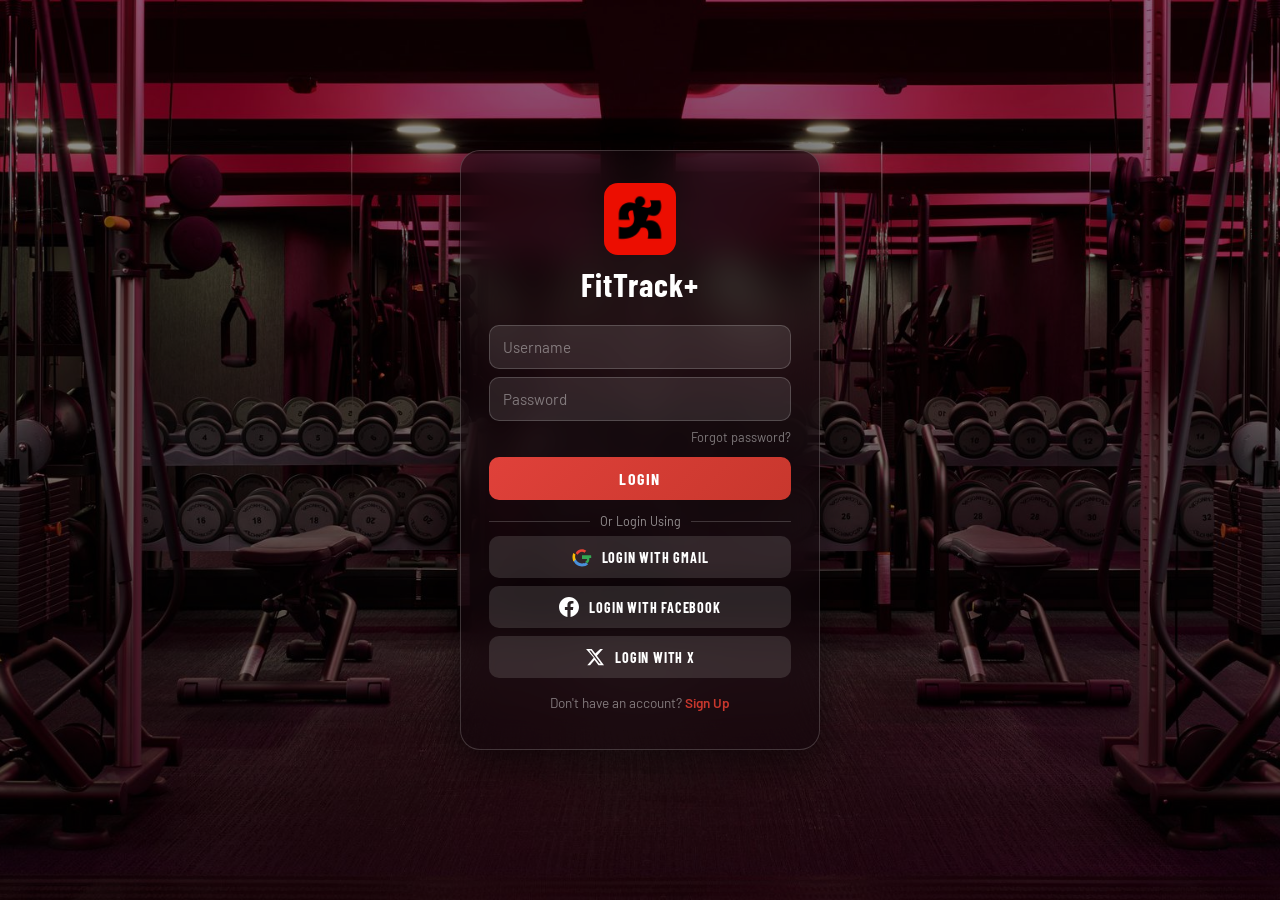
<file: index.html>
<!DOCTYPE html>
<html lang="en">
<head>
  <meta charset="UTF-8">
  <title>FitTrack+ Prototype</title>
  <link rel="stylesheet" href="style.css">
</head>
<body>

  <!-- Login Screen -->
  <div id="login-screen" class="screen">
    <img src="FitLogo.jpg" alt="FitLogo" class="logo">
    <h1>FitTrack+</h1>

    <div class="input-group">
      <input type="text" id="username" placeholder=" ">
      <label for="username">Username</label>
    </div>
    <div class="input-group">
      <input type="password" id="password" placeholder=" ">
      <label for="password">Password</label>
    </div>
    <a href="#" class="forgot-link">Forgot password?</a>

    <button onclick="login()">LOGIN</button>

    <div class="divider"><span>Or Login Using</span></div>

    <div class="social-login">
      <button class="gmail-btn" title="Login with Gmail">
        <svg width="20" height="20" viewBox="0 0 48 48" xmlns="http://www.w3.org/2000/svg">
          <path fill="#EA4335" d="M24 5.457c4.07 0 7.48 1.404 10.26 3.707l-4.4 4.4C28.13 12.02 26.18 11.2 24 11.2c-4.76 0-8.8 3.2-10.24 7.52l-5.1-3.97C11.54 8.71 17.34 5.457 24 5.457z"/>
          <path fill="#34A853" d="M46.145 24.52c0-1.56-.14-3.06-.4-4.52H24v8.56h12.44c-.54 2.88-2.18 5.32-4.64 6.96l5.1 3.96c2.98-2.74 4.7-6.78 4.7-11.46-.01-.5-.01-.99-.01-1.5h4.545z"/>
          <path fill="#4A90D9" d="M24 46.543c5.94 0 10.92-1.96 14.56-5.34l-5.1-3.96c-1.96 1.32-4.46 2.1-9.46 2.1-7.26 0-13.42-4.9-15.62-11.5l-5.14 3.97C6.32 41.16 14.54 46.543 24 46.543z"/>
          <path fill="#FBBC05" d="M8.38 28.843c-.56-1.66-.88-3.44-.88-5.28s.32-3.62.88-5.28l-5.14-3.97A22.83 22.83 0 0 0 1.14 24c0 3.7.88 7.2 2.1 10.69l5.14-3.847z"/>
        </svg>
        Login with Gmail
      </button>
      <button class="fb-btn" title="Login with Facebook">
        <svg width="20" height="20" viewBox="0 0 24 24" xmlns="http://www.w3.org/2000/svg">
          <path fill="#ffffff" d="M24 12.073C24 5.405 18.627 0 12 0S0 5.405 0 12.073C0 18.1 4.388 23.094 10.125 24v-8.437H7.078v-3.49h3.047V9.41c0-3.025 1.792-4.697 4.533-4.697 1.312 0 2.686.236 2.686.236v2.971h-1.513c-1.491 0-1.956.93-1.956 1.885v2.269h3.328l-.532 3.49h-2.796V24C19.612 23.094 24 18.1 24 12.073z"/>
        </svg>
        Login with Facebook
      </button>
      <button class="twitter-btn" title="Login with X">
        <svg width="20" height="20" viewBox="0 0 24 24" xmlns="http://www.w3.org/2000/svg">
          <path fill="#ffffff" d="M18.244 2.25h3.308l-7.227 8.26 8.502 11.24H16.17l-4.714-6.231-5.401 6.231H2.747l7.73-8.835L1.254 2.25H8.08l4.253 5.622zm-1.161 17.52h1.833L7.084 4.126H5.117z"/>
        </svg>
        Login with X
      </button>
    </div>

    <p class="signup-cta">Don't have an account? <a href="#" onclick="showSignup()">Sign Up</a></p>
  </div>

  <!-- Sign Up Screen -->
  <div id="signup-screen" class="screen hidden">
    <img src="FitLogo.jpg" alt="FitLogo" class="logo">
    <h1>FitTrack+</h1>

    <div class="input-group">
      <input type="text" id="fullname" placeholder=" ">
      <label for="fullname">Full Name</label>
    </div>
    <div class="input-group">
      <input type="text" id="signup-username" placeholder=" ">
      <label for="signup-username">Username</label>
    </div>
    <div class="input-group">
      <input type="email" id="signup-email" placeholder=" ">
      <label for="signup-email">Email Address</label>
    </div>
    <div class="input-group">
      <input type="text" id="signup-mobile" placeholder=" ">
      <label for="signup-mobile">Mobile Number</label>
    </div>
    <div class="input-group">
      <input type="password" id="signup-password" placeholder=" ">
      <label for="signup-password">Password</label>
    </div>
    <div class="input-group">
      <input type="password" id="signup-confirm" placeholder=" ">
      <label for="signup-confirm">Confirm Password</label>
    </div>

    <button onclick="signup()">SIGN UP</button>
    <p class="signup-cta">Already have an account? <a href="#" onclick="showLogin()">Log In</a></p>
  </div>

  <!-- Dashboard -->
  <div id="dashboard" class="screen hidden">
    <h2>Dashboard</h2>
    <div class="card">Calories: <span id="calories">0</span> kcal</div>
    <div class="card">Workout: <span id="workout">None</span></div>
    <div class="card">Water Intake: <span id="water">0</span> L</div>
    <div class="card">Progress: <span id="progress">0%</span></div>

    <button onclick="showWorkout()">Log Workout</button>
    <button onclick="showMeal()">Log Meal</button>
    <button onclick="showWater()">Add Water</button>
  </div>

  <!-- Workout Logging -->
  <div id="workout-screen" class="screen hidden">
    <h2>Workout Logging</h2>
    <div class="input-group">
      <input type="text" id="workoutInput" placeholder=" ">
      <label for="workoutInput">e.g. 5km Run</label>
    </div>
    <button onclick="saveWorkout()">Save Workout</button>
    <button class="btn-ghost" onclick="backToDashboard()">Back</button>
  </div>

  <!-- Meal Logging -->
  <div id="meal-screen" class="screen hidden">
    <h2>Meal Tracking</h2>
    <div class="input-group">
      <input type="number" id="calorieInput" placeholder=" ">
      <label for="calorieInput">Calories (kcal)</label>
    </div>
    <button onclick="saveMeal()">Save Meal</button>
    <button class="btn-ghost" onclick="backToDashboard()">Back</button>
  </div>

  <!-- Water Tracking -->
  <div id="water-screen" class="screen hidden">
    <h2>Water Intake</h2>
    <div class="input-group">
      <input type="number" id="waterInput" placeholder=" ">
      <label for="waterInput">Liters (e.g. 0.5)</label>
    </div>
    <button onclick="saveWater()">Save</button>
    <button class="btn-ghost" onclick="backToDashboard()">Back</button>
  </div>

  <script src="script.js"></script>
</body>
</html>
</file>
<file: style.css>
@import url('https://fonts.googleapis.com/css2?family=Barlow:wght@400;500;600;700&family=Barlow+Condensed:wght@600;700&display=swap');

:root {
  --color-accent:        #C8372D;
  --color-accent-hover:  #a82c24;
  --color-gmail:         #EA4335;
  --color-gmail-hover:   #c93327;
  --color-facebook:      #1877F2;
  --color-facebook-hover:#1260c4;
  --color-twitter:       #1D9BF0;
  --color-twitter-hover: #1482cc;
  --color-white:         #ffffff;
  --color-black:         #0d0d0d;
  --color-text-main:     #1a1a1a;
  --color-text-muted:    rgba(255,255,255,0.55);
  --color-border:        rgba(255,255,255,0.18);
  --card-bg:             rgba(15, 5, 10, 0.55);
  --input-bg:            rgba(255,255,255,0.10);
  --input-bg-focus:      rgba(255,255,255,0.18);
}

*, *::before, *::after { box-sizing: border-box; }

body {
  font-family: 'Barlow', sans-serif;
  margin: 0; padding: 0;
  text-align: center;
  min-height: 100vh;
  display: flex;
  justify-content: center;
  align-items: center;
  /* ✅ dark overlay sa ibabaw ng background */
  background: url('BGLogin.jpg') no-repeat center center fixed;
  background-size: cover;
  padding: 20px;
}

/* ✅ dark overlay para mas readable ang text */
body::before {
  content: '';
  position: fixed;
  inset: 0;
  background: rgba(0, 0, 0, 0.45);
  z-index: 0;
}

.screen {
  position: relative;
  z-index: 1;
  background: var(--card-bg);
  backdrop-filter: blur(18px);
  -webkit-backdrop-filter: blur(18px);
  border: 0.5px solid var(--color-border);
  padding: 32px 28px 24px;
  border-radius: 20px;
  width: 100%;
  max-width: 360px;
  box-shadow: 0 8px 40px rgba(0,0,0,0.6);
}

.hidden { display: none; }

.logo {
  width: 72px;
  height: auto;
  margin: 0 auto 10px;
  display: block;
  border-radius: 14px;
}

h1 {
  font-family: 'Barlow Condensed', sans-serif;
  font-size: 2rem;
  font-weight: 700;
  letter-spacing: 1px;
  color: var(--color-white);
  margin: 0 0 22px;
}

h2 {
  font-family: 'Barlow Condensed', sans-serif;
  font-size: 1.6rem;
  font-weight: 700;
  color: var(--color-white);
  margin: 0 0 20px;
  letter-spacing: 0.5px;
}

input {
  display: block;
  margin: 8px auto;
  padding: 11px 14px;
  width: 100%;
  border: 0.5px solid var(--color-border);
  border-radius: 10px;
  background: var(--input-bg);
  color: var(--color-white);
  font-family: 'Barlow', sans-serif;
  font-size: 0.95rem;
  outline: none;
  transition: background 0.2s, border-color 0.2s;
}

input::placeholder { color: rgba(255,255,255,0.4); }
input:focus {
  background: var(--input-bg-focus);
  border-color: rgba(200, 55, 45, 0.6);
}

.forgot-link {
  display: block;
  text-align: right;
  margin: 2px 0 12px;
  color: rgba(255,255,255,0.45);
  font-size: 0.8rem;
  text-decoration: none;
  transition: color 0.2s;
}
.forgot-link:hover { color: rgba(255,255,255,0.75); }

/* ✅ LOGIN button — gradient + glow on hover */
button {
  display: block;
  margin: 10px auto;
  padding: 12px 20px;
  width: 100%;
  background: linear-gradient(135deg, #e0413a, #C8372D);
  color: var(--color-white);
  border: none;
  border-radius: 10px;
  cursor: pointer;
  font-family: 'Barlow Condensed', sans-serif;
  font-size: 1rem;
  font-weight: 700;
  letter-spacing: 1.5px;
  text-transform: uppercase;
  transition: background 0.2s, transform 0.15s, box-shadow 0.2s;
}

/* ✅ scale-up + glow hover */
button:hover {
  background: linear-gradient(135deg, #e85550, #a82c24);
  transform: scale(1.02);
  box-shadow: 0 4px 20px rgba(200, 55, 45, 0.45);
}
button:active { transform: scale(0.98); }

.divider {
  display: flex;
  align-items: center;
  gap: 10px;
  margin: 14px 0 8px;
}
.divider::before,
.divider::after {
  content: '';
  flex: 1;
  height: 0.5px;
  background: var(--color-border);
}
.divider span {
  color: var(--color-text-muted);
  font-size: 0.78rem;
  white-space: nowrap;
}

.social-login {
  display: flex;
  flex-direction: column;
  gap: 8px;
  margin-top: 4px;
}

.social-login button {
  margin: 0 auto;
  display: flex;
  align-items: center;
  justify-content: center;
  gap: 10px;
  font-size: 0.88rem;
  letter-spacing: 0.8px;
  padding: 10px 20px;
  border-radius: 10px;
  border: 0.5px solid transparent;
  /* ✅ reset gradient ng social buttons */
  background: rgba(255,255,255,0.12);
  box-shadow: none;
}

/* ✅ social buttons — uniform white transparent, scale on hover */
.social-login button:hover {
  background: rgba(255,255,255,0.2);
  transform: scale(1.02);
  box-shadow: none;
}

.social-login button svg { flex-shrink: 0; }

.gmail-btn {
  border-color: rgba(255,255,255,0.2);
  color: var(--color-white);
}
.fb-btn {
  border-color: rgba(255,255,255,0.2);
  color: var(--color-white);
}
.twitter-btn {
  border-color: rgba(255,255,255,0.2);
  color: var(--color-white);
}

a {
  display: block;
  margin-top: 14px;
  color: rgba(255,255,255,0.45);
  text-decoration: none;
  font-size: 0.85rem;
  transition: color 0.2s;
}
a:hover { color: var(--color-white); }

.signup-cta {
  margin-top: 16px;
  font-size: 0.85rem;
  color: rgba(255,255,255,0.45);
}
.signup-cta a {
  display: inline;
  margin: 0;
  color: var(--color-accent);
  font-weight: 600;
  font-size: inherit;
}
.signup-cta a:hover { color: #e05a50; }

.card {
  background: rgba(255,255,255,0.08);
  border: 0.5px solid var(--color-border);
  border-radius: 10px;
  padding: 14px 16px;
  margin: 10px 0;
  color: var(--color-white);
  font-size: 0.95rem;
  text-align: left;
}
.card span {
  font-weight: 700;
  color: #f5b8b0;
}

.btn-ghost {
  background: transparent;
  border: 0.5px solid var(--color-border);
  color: rgba(255,255,255,0.6);
  font-size: 0.85rem;
  letter-spacing: 0.5px;
  margin-top: 6px;
  box-shadow: none;
}
.btn-ghost:hover {
  background: rgba(255,255,255,0.08);
  color: var(--color-white);
  transform: none;
  box-shadow: none;
}

.input-group {
  position: relative;
  margin: 8px auto;
  width: 100%;
}
.input-group input {
  margin: 0;
  width: 100%;
  padding: 18px 14px 6px;
}
.input-group label {
  position: absolute;
  left: 14px;
  top: 50%;
  transform: translateY(-50%);
  color: rgba(255,255,255,0.4);
  font-size: 0.95rem;
  pointer-events: none;
  transition: all 0.2s ease;
  display: block;
  margin: 0;
}
.input-group input:focus + label,
.input-group input:not(:placeholder-shown) + label {
  top: 8px;
  transform: translateY(0);
  font-size: 0.7rem;
  color: rgba(255,255,255,0.6);
}

/* ── Mobile ── */
@media (max-width: 480px) {
  body {
    padding: 0;
    align-items: stretch;
  }

  .screen {
    width: 100%;
    max-width: 100%;
    min-height: 100dvh;
    border-radius: 0;
    box-shadow: none;
    border: none;
    padding: 48px 24px 32px;
    display: flex;
    flex-direction: column;
    justify-content: center;
  }

  h1 { font-size: 2rem; }
  h2 { font-size: 1.6rem; }

  .logo { width: 72px; margin-bottom: 12px; }

  .input-group input {
    padding: 22px 16px 8px;
    font-size: 1rem;
    border-radius: 12px;
  }

  .input-group label {
    left: 16px;
    font-size: 1rem;
  }

  .input-group input:focus + label,
  .input-group input:not(:placeholder-shown) + label {
    font-size: 0.72rem;
    top: 8px;
  }

  button {
    font-size: 1rem;
    padding: 16px;
    border-radius: 12px;
    margin: 8px auto;
  }

  .social-login button {
    padding: 14px 16px;
    font-size: 0.95rem;
  }

  .forgot-link { font-size: 0.85rem; }
  .signup-cta  { font-size: 0.9rem; margin-top: 20px; }
}

/* ── Maliliit na phones ── */
@media (max-width: 360px) {
  .screen { padding: 40px 18px 28px; }
  h1 { font-size: 1.75rem; }
  button { padding: 14px; }
}
.app-screen.hidden {
  display: none;
}
</file>
